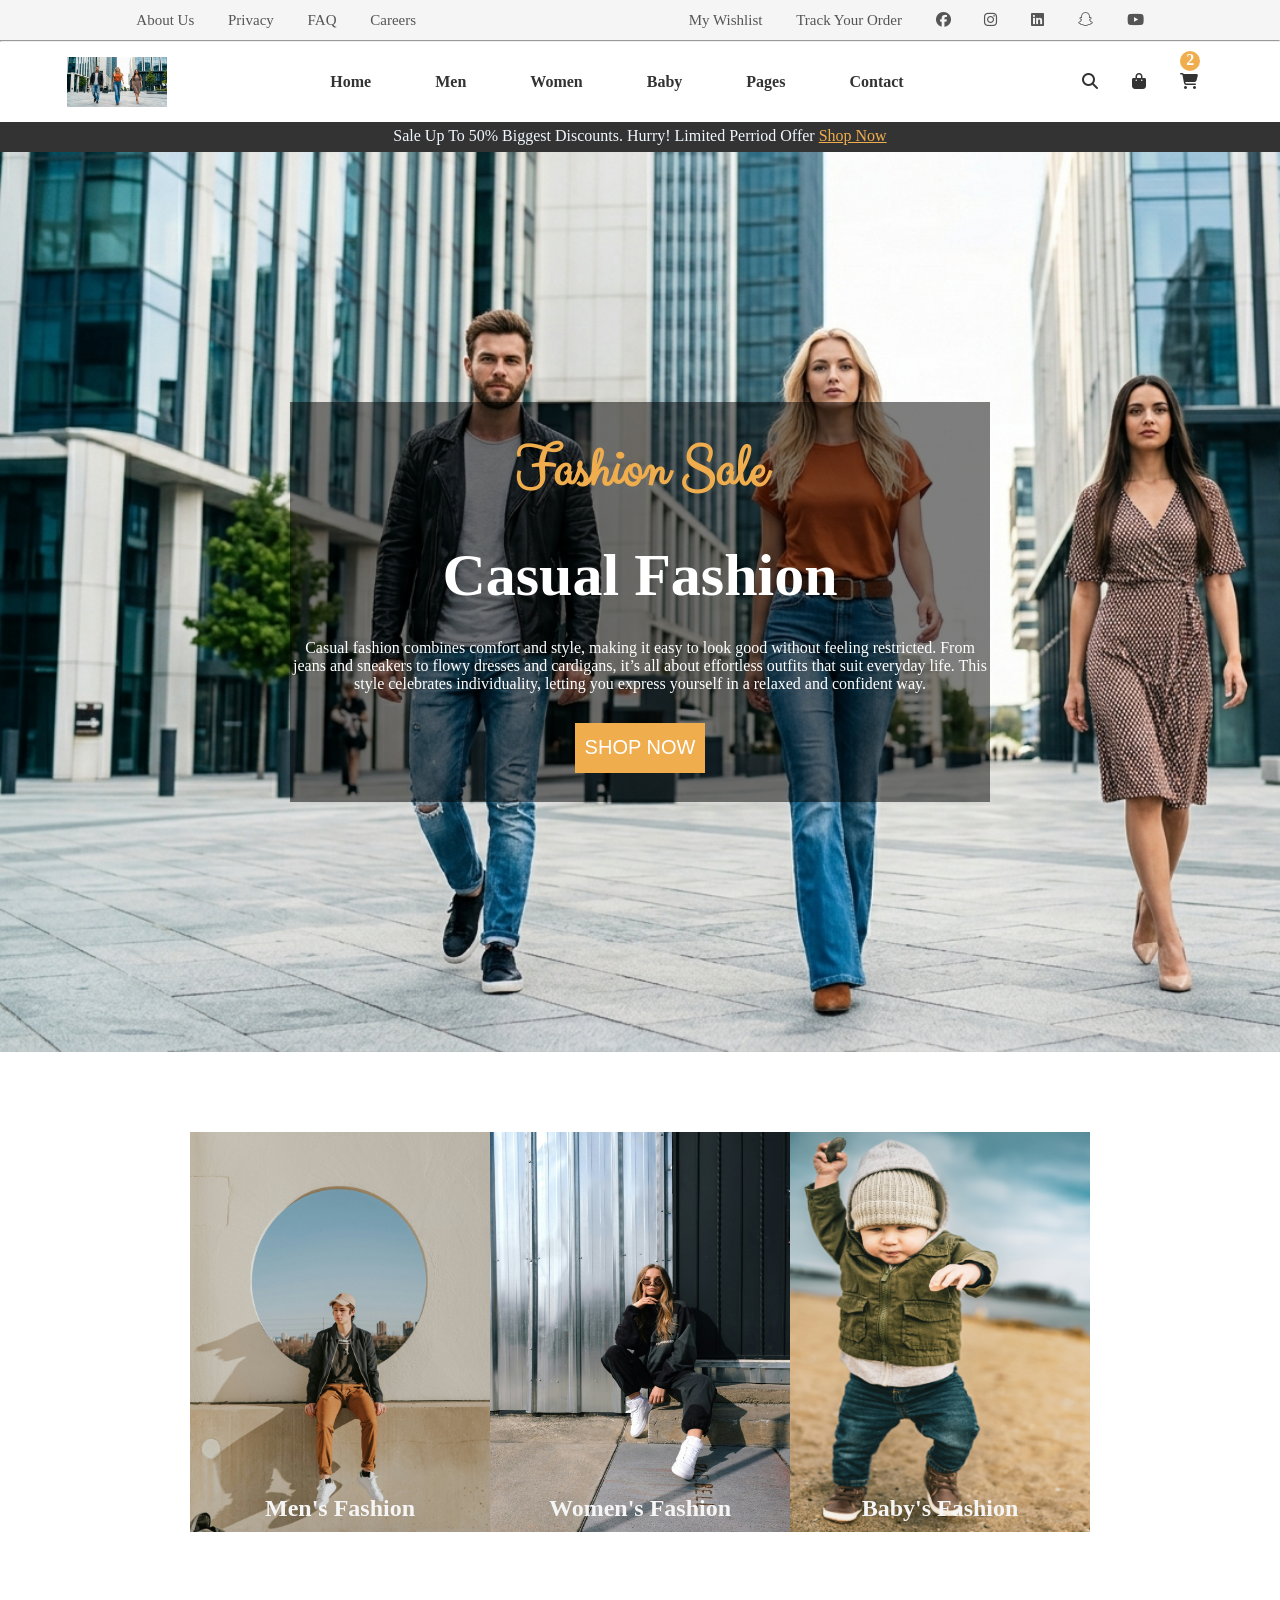
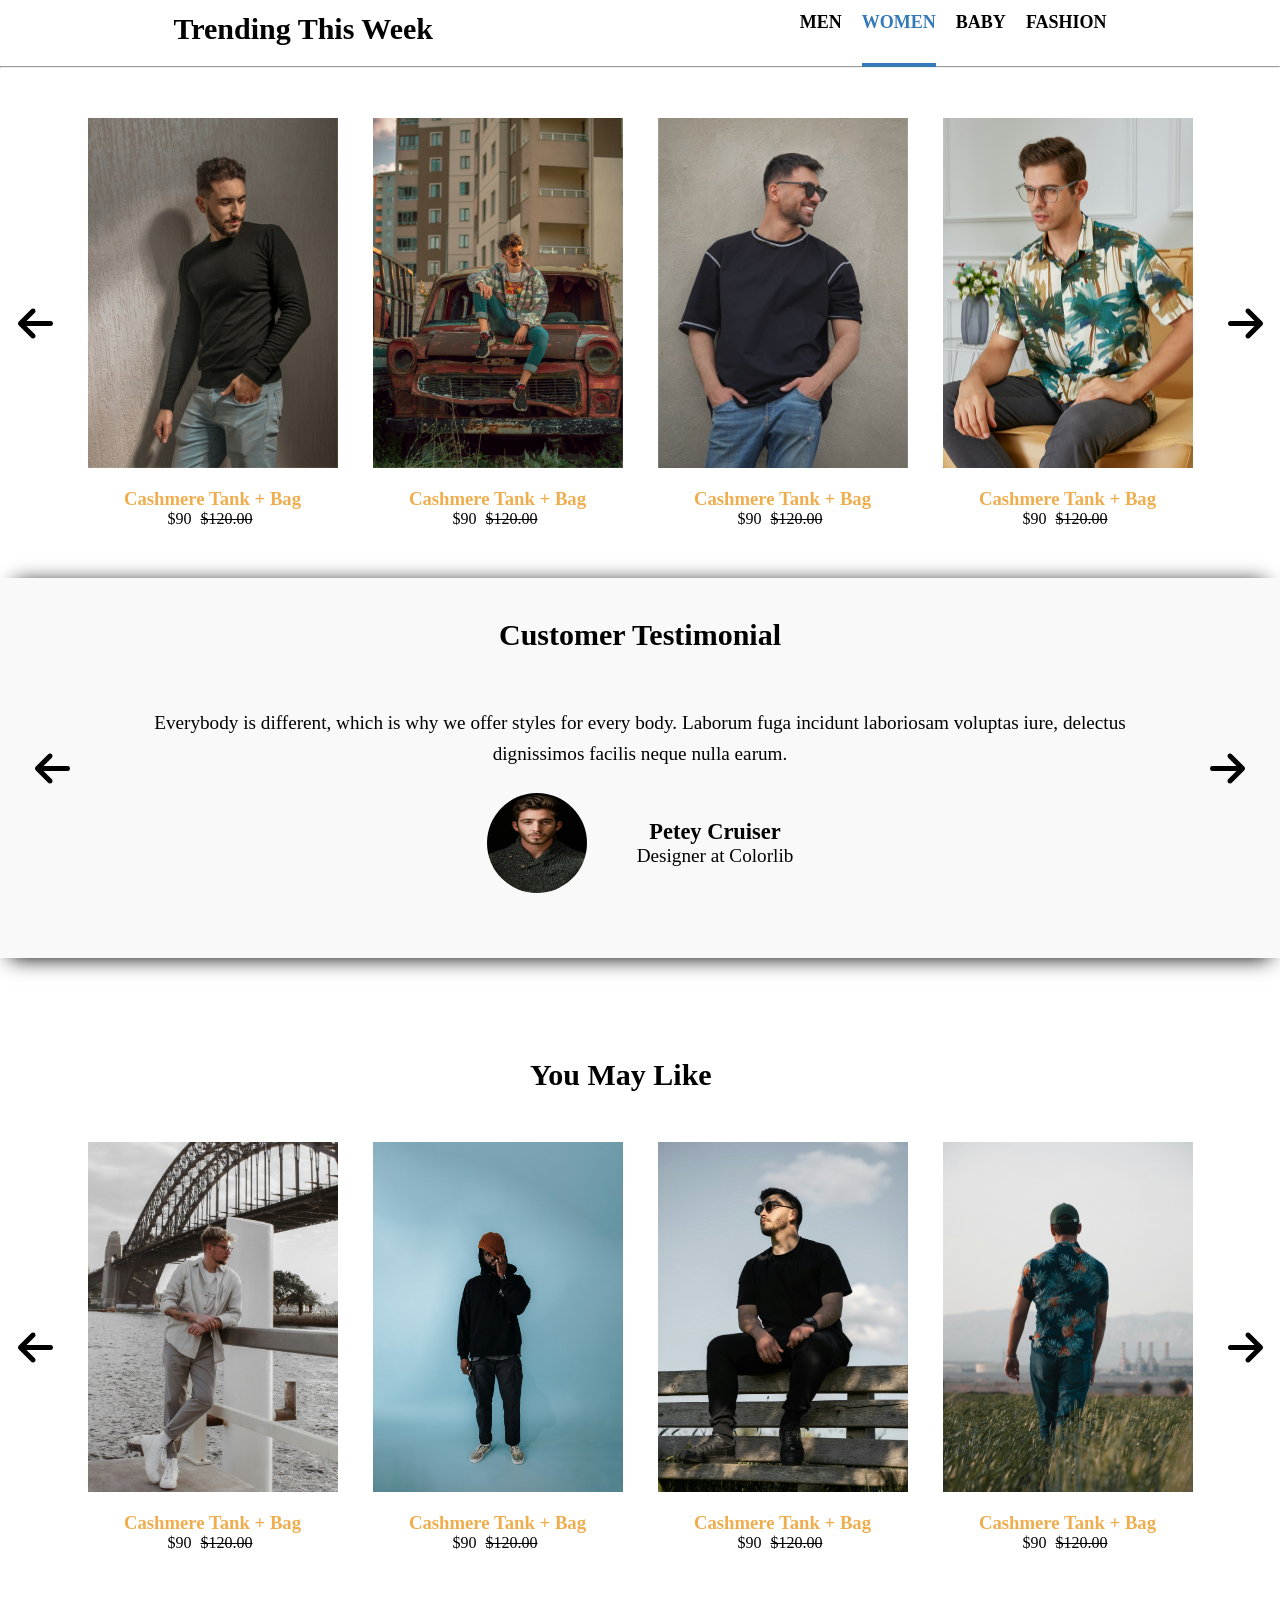
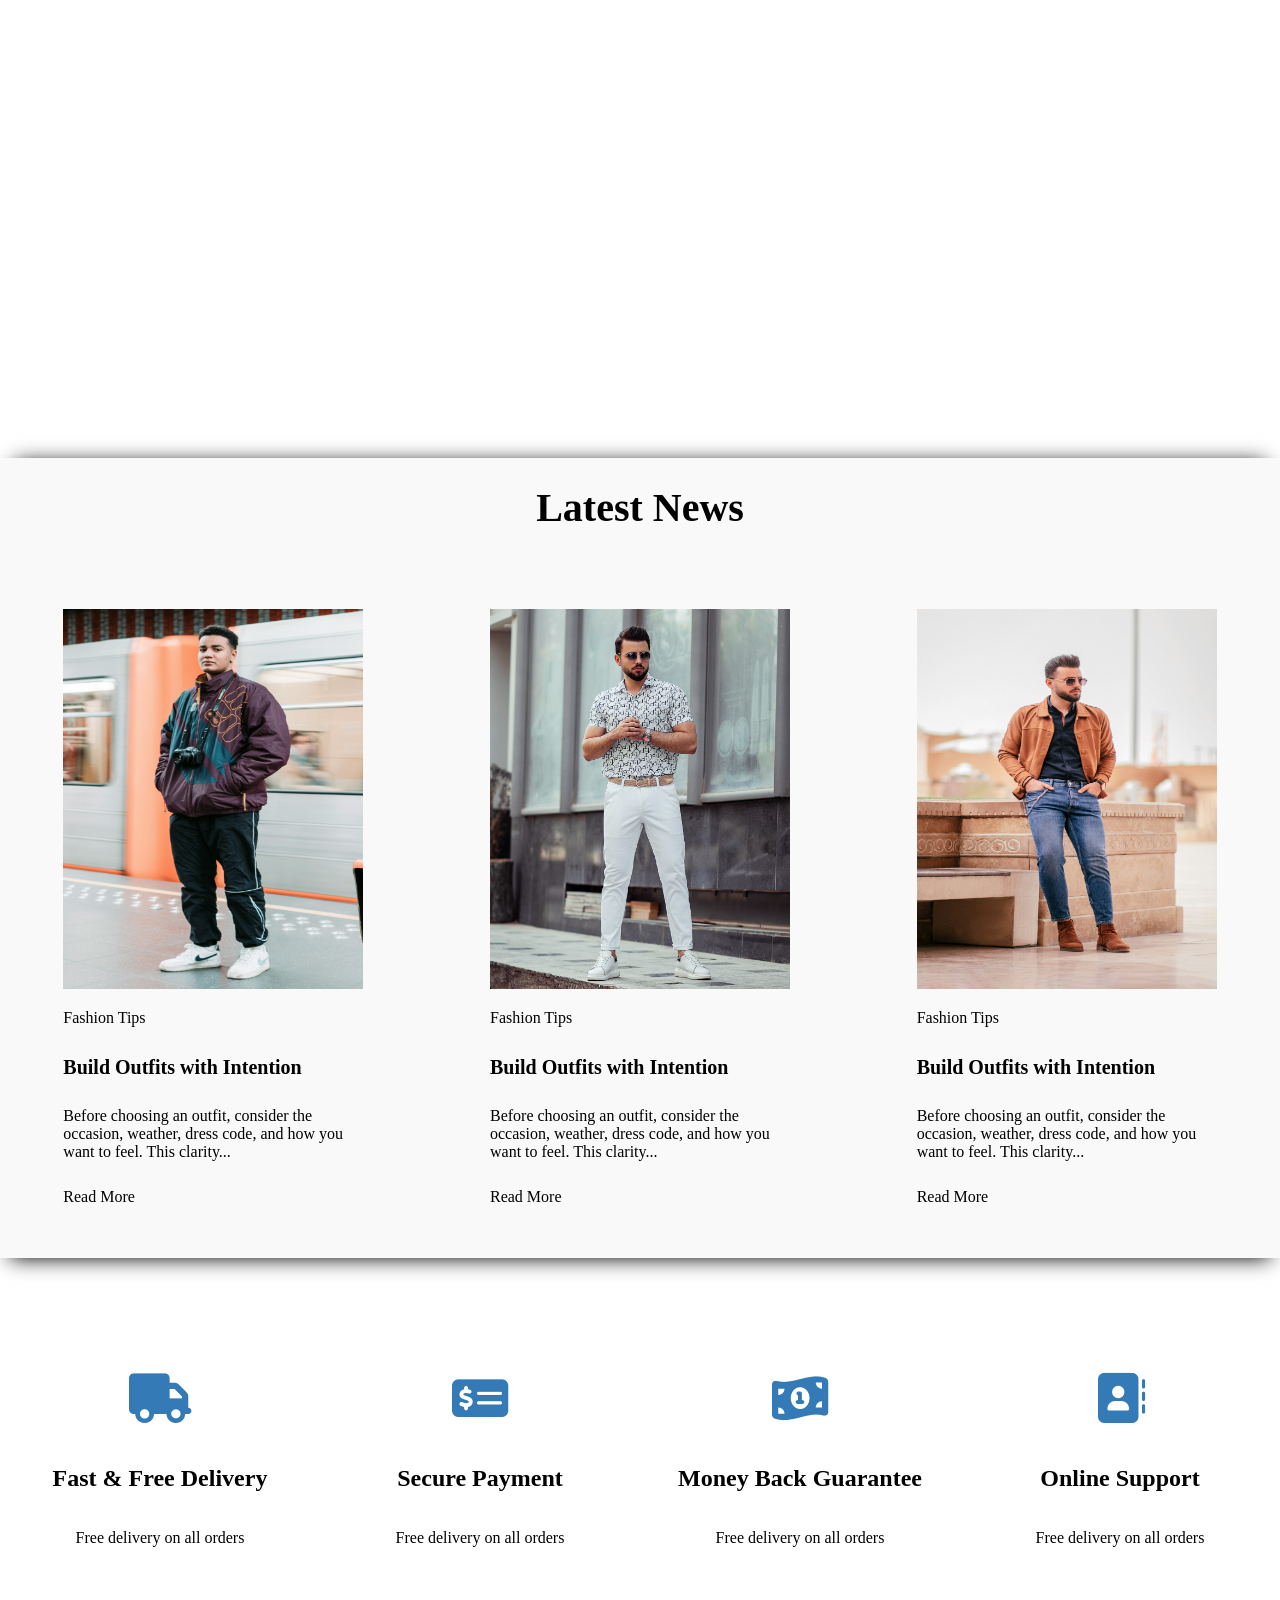
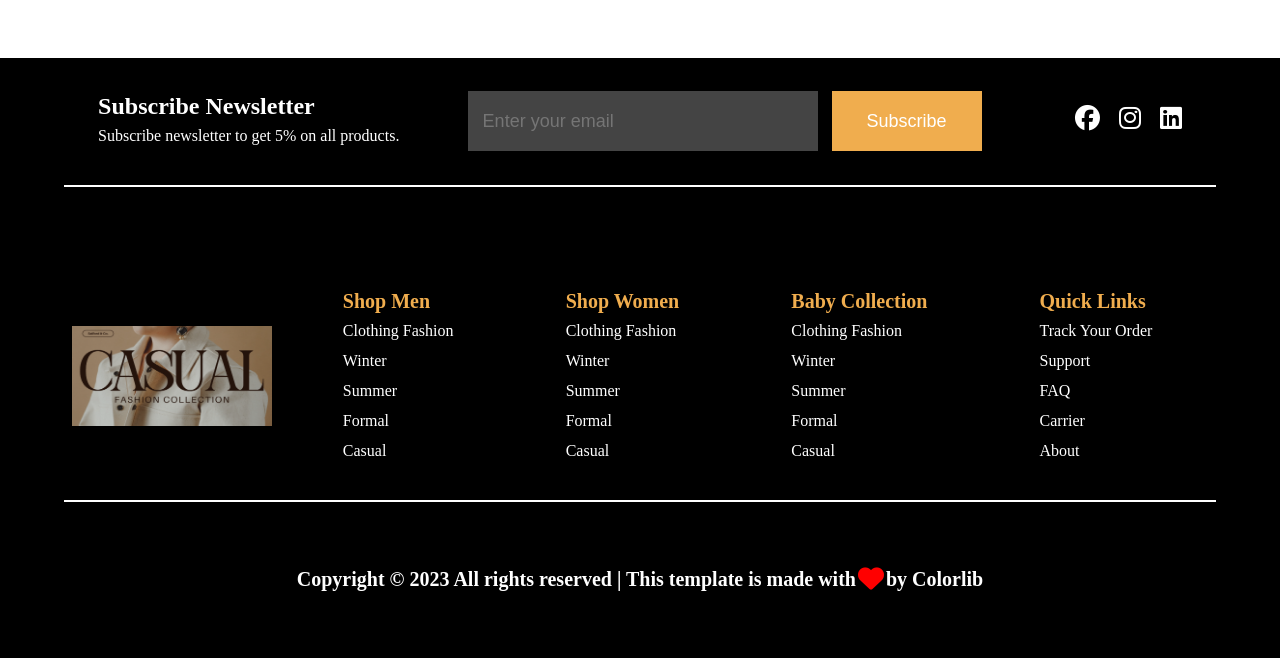
<file: index.html>
<html>

<head>
    <meta charset="UTF-8">
    <title>PROJECT2</title>
    <!-- css files -->
    <link rel="stylesheet" href="css/style.css">
    <link rel="stylesheet" href="css/all.css">

    <!-- google fonts file -->
    <link rel="preconnect" href="https://fonts.googleapis.com">
    <link rel="preconnect" href="https://fonts.gstatic.com" crossorigin>
    <link href="https://fonts.googleapis.com/css2?family=Clicker+Script&display=swap" rel="stylesheet">
</head>


<body>

    <!-- header section -->
    <main class="header">
        <div class="Top_Bar">
            <ul class="Top_Bar_list_left_side">
                <li><a href="#">About Us</a></li>
                <li><a href="#">Privacy</a></li>
                <li><a href="#">FAQ</a></li>
                <li><a href="#">Careers</a></li>
            </ul><!-- /////////////////Top_Bar_list_left_side end///////////////// -->

            <ul class="Top_Bar_list_right_side">
                <li><a href="#">My Wishlist</a></li>
                <li><a href="#">Track Your Order</a></li>
                <li><a href="#"><i class="fa-brands fa-facebook"></i></a></li>
                <li><a href="#"><i class="fa-brands fa-instagram"></i></a></li>
                <li><a href="#"><i class="fa-brands fa-linkedin"></i></a></li>
                <li><a href="#"><i class="fa-brands fa-snapchat"></i></a></li>
                <li><a href="#"><i class="fa-brands fa-youtube"></i></a></li>
            </ul><!-- ///////////////Top_Bar_list_right_side end////////////////// -->
        </div><!-- ///////////////// Top_Bar end //////////  -->
        <hr>
        <div class="Navigation_Bar">
            <a href="#"><img class="Navigation_Bar_img" src="images/Gemini_Generated_Image_4q6y5d4q6y5d4q6y.png"
                    alt="logo" height="50px" width="100px"></a>
            <ul class="Navigation_Bar_list">
                <li><a class="main-link" href="#">Home</a></li>
                <li><a class="main-link" href="#">Men</a></li>
                <li><a class="main-link" href="#">Women</a></li>
                <li><a class="main-link" href="#">Baby</a></li>
                <li class="Pages_item"><a class="main-link" href="#">Pages</a>
                    <div class="dropdown_menu">
                        <ul class="pages_list">
                            <li class="Pages_li">Pages</li>
                            <li><a href="#">Login</a></li>
                            <li><a href="#">Cart</a></li>
                            <li><a href="#">Product Details</a></li>
                            <li><a href="#">Product Checkout</a></li>
                        </ul>
                        <ul class="Blog_list">
                            <li class="Blog_li">Blog</li>
                            <li><a href="#">Element</a></li>
                            <li><a href="#">Blog Details</a></li>
                        </ul>
                    </div><!-- ///dropdown_menu end/// -->
                </li><!-- /////////////Pages end////////// -->
                <li><a class="main-link" href="#">Contact</a></li>
            </ul><!-- ///////Navigation_Bar_list end/////////// -->
            <ul class="Navigation_Bar_list_right_side">
                <li><a href="#"><i class="fa-solid fa-magnifying-glass"></i></a></li>
                <li><a href="#"><i class="fa-solid fa-bag-shopping"></i></a></li>
                <li class="cart"><a href="#"><i class="fa-solid fa-cart-shopping"></i></a>
                    <div class="i_number"><a href="#">2</a></div>
                </li>
            </ul><!-- //////Navigation_Bar_list_right_side end//////-->
        </div><!-- //////////// Navigation_Bar end //////////////////-->
        <div class="Announcement_Bar">Sale Up To 50% Biggest Discounts. Hurry! Limited Perriod Offer
            <span><a href="#">Shop Now</a></span>
        </div><!-- //////////// Announcement_Bar end //////////////////-->
    </main><!-- /////////// header section end //////////////// -->

    <!-- /////////////////////////////////////// section_two ////////////////////////////////////////////////////////////////////////-->

    <section class="hero section_two">
        <div class="hero_parent">
            <div class="hero_info">
                <span>Fashion Sale</span>
                <h1>Casual Fashion</h1>
                <p>Casual fashion combines comfort and style, making it easy to look good without feeling restricted.
                    From jeans and sneakers to flowy dresses and cardigans, it’s all about effortless outfits that suit
                    everyday life. This style celebrates individuality, letting you express yourself in a relaxed and
                    confident way.</p>
                <button>SHOP NOW</button>
            </div><!-- ///////////////////////hero_info end////////////////// -->

        </div><!-- ////////////////hero_parent end/////////////// -->
    </section>

    <!-- ////////////////////////////////////// section_three /////////////////////////////////////////////-->

    <section class="Categories section_three">
        <div class="Categories_parent">
            <div class="Categories_info Mens_Fashion">
                <img src="images/rayul-_M6gy9oHgII-unsplash.jpg" alt="">
                <h2>Men's Fashion</h2>
                <a href="#">SHOP NOW</a>
            </div><!-- /////////Categories_info end/////// -->

            <div class="Categories_info Womens_Fashion">
                <img src="images/mike-von-2UTk-Nip5aM-unsplash.jpg" alt="">
                <h2>Women's Fashion</h2>
                <a href="#">SHOP NOW</a>
            </div><!-- /////////Categories_info end/////// -->

            <div class="Categories_info Baby_Fashion">
                <img src="images/christopher-luther-AMXGsIsXTu8-unsplash.jpg" alt="">
                <h2>Baby's Fashion</h2>
                <a href="#">SHOP NOW</a>
            </div><!-- /////////Categories_info end/////// -->

        </div><!-- //////////////////////Categories_parent/////////////////// -->
    </section>

    <!-- //////////////////////////////////////////////section_four//////////////////////////////////// -->
    <section class="trending section_four">
        <div class="trending_list_parent">
            <h2>Trending This Week</h2>
            <ul class="trending_list">
                <li><a href="#">MEN</a></li>
                <li class="WOMEN_li"><a href="#">WOMEN</a></li>
                <li><a href="#">BABY</a></li>
                <li><a href="#">FASHION</a></li>
            </ul>
        </div><!-- //////////////////////trending_list_parent end//////////// -->
        <hr>

        <div class="trending_items_parent">
            <a href="#"><i class="fa-solid fa-arrow-left"></i></a>
            <div class="items_container">
                <div class="background background_one">
                    <div class="trending_items_icons">
                        <a href="#"><i class="fa-solid fa-cart-plus"></i></a>
                        <a href="#"><i class="fa-regular fa-heart"></i></a>
                        <a href="#"><i class="fa-solid fa-magnifying-glass-plus"></i></a>
                    </div><!-- /////////////trending_items_icons end////////////// -->
                </div><!-- ////////////////background end/////////////// -->
                <div class="price">
                    <a href="#">
                        <h3>Cashmere Tank + Bag</h3>
                    </a>
                    <span>$90 </span>
                    <span class="old_price">$120.00</span>
                </div><!-- ////////// price end///////////////-->
            </div><!-- ////////////items_container end ///////////////// -->
            <div class="items_container">
                <div class="background background_two">
                    <div class="trending_items_icons">
                        <a href="#"><i class="fa-solid fa-cart-plus"></i></a>
                        <a href="#"><i class="fa-regular fa-heart"></i></a>
                        <a href="#"><i class="fa-solid fa-magnifying-glass-plus"></i></a>
                    </div><!-- /////////////trending_items_icons end////////////// -->
                </div><!-- ////////////////background end/////////////// -->
                <div class="price">
                    <a href="#">
                        <h3>Cashmere Tank + Bag</h3>
                    </a>
                    <span>$90 </span>
                    <span class="old_price">$120.00</span>
                </div><!-- ////////// price end///////////////-->
            </div><!-- ////////////items_container end ///////////////// -->
            <div class="items_container">
                <div class="background background_three">
                    <div class="trending_items_icons">
                        <a href="#"><i class="fa-solid fa-cart-plus"></i></a>
                        <a href="#"><i class="fa-regular fa-heart"></i></a>
                        <a href="#"><i class="fa-solid fa-magnifying-glass-plus"></i></a>
                    </div><!-- /////////////trending_items_icons end////////////// -->
                </div><!-- ////////////////background end/////////////// -->
                <div class="price">
                    <a href="#">
                        <h3>Cashmere Tank + Bag</h3>
                    </a>
                    <span>$90 </span>
                    <span class="old_price">$120.00</span>
                </div><!-- ////////// price end///////////////-->
            </div><!-- ////////////items_container end ///////////////// -->
            <div class="items_container">
                <div class="background background_four">
                    <div class="trending_items_icons">
                        <a href="#"><i class="fa-solid fa-cart-plus"></i></a>
                        <a href="#"><i class="fa-regular fa-heart"></i></a>
                        <a href="#"><i class="fa-solid fa-magnifying-glass-plus"></i></a>
                    </div><!-- /////////////trending_items_icons end////////////// -->
                </div><!-- ////////////////background end/////////////// -->
                <div class="price">
                    <a href="#">
                        <h3>Cashmere Tank + Bag</h3>
                    </a>
                    <span>$90 </span>
                    <span class="old_price">$120.00</span>
                </div><!-- ////////// price end///////////////-->
            </div><!-- ////////////items_container end ///////////////// -->

            <a href="#"><i class="fa-solid fa-arrow-right"></i></a>
        </div><!-- ////////////////trending_items_parent end//////////////// -->
    </section>

    <!-- ///////////////////////////////////////section_five///////////////////////////////////////////// -->

    <section class="Testimonial section_five">
        <a href="#"><i class="fa-solid fa-arrow-left"></i></a>
        <div class="parent_Testimonial">
            <h2>Customer Testimonial</h2>
            <span>Everybody is different, which is why we offer styles for every body. Laborum fuga incidunt
                laboriosam
                voluptas iure, delectus dignissimos facilis neque nulla earum.</span>

            <div class="Testimonial_info">
                <div class="Testimonial_img">
                    <img src="images/albert-dera-ILip77SbmOE-unsplash.jpg" alt="Testimonial_img" width="100px"
                        height="100px">
                </div><!-- ///////////Testimonial_img end///////// -->
                <div class="Testimonial_info_two">
                    <h3>Petey Cruiser</h3>
                    <p>Designer at Colorlib</p>
                </div><!-- //////////Testimonial_info_two end///////// -->
            </div><!-- //////////////Testimonial_info end /////////// -->
        </div><!--/////////parent_Testimonial end////////// -->
        <a href="#"><i class="fa-solid fa-arrow-right"></i></a>
    </section>

    <!-- ///////////////////////////////////////section_six////////////////////////////////////////// -->

    <section class="may_like section_six">
        <h2>You May Like</h2>
        <div class="may_like_parent">
            <a href="#"><i class="fa-solid fa-arrow-left"></i></a>

            <div class="items_container">
                <div class="front front_one">
                    <div class="trending_items_icons">
                        <a href="#"><i class="fa-solid fa-cart-plus"></i></a>
                        <a href="#"><i class="fa-regular fa-heart"></i></a>
                        <a href="#"><i class="fa-solid fa-magnifying-glass-plus"></i></a>
                    </div><!-- /////////////trending_items_icons end////////////// -->
                </div><!-- ////////////////front end/////////////// -->
                <div class="price">
                    <a href="#">
                        <h3>Cashmere Tank + Bag</h3>
                    </a>
                    <span>$90 </span>
                    <span class="old_price">$120.00</span>
                </div><!-- ////////// price end///////////////-->
            </div><!-- ////////////items_container end ///////////////// -->

            <div class="items_container">
                <div class="front front_two">
                    <div class="trending_items_icons">
                        <a href="#"><i class="fa-solid fa-cart-plus"></i></a>
                        <a href="#"><i class="fa-regular fa-heart"></i></a>
                        <a href="#"><i class="fa-solid fa-magnifying-glass-plus"></i></a>
                    </div><!-- /////////////trending_items_icons end////////////// -->
                </div><!-- ////////////////front end/////////////// -->
                <div class="price">
                    <a href="#">
                        <h3>Cashmere Tank + Bag</h3>
                    </a>
                    <span>$90 </span>
                    <span class="old_price">$120.00</span>
                </div><!-- ////////// price end///////////////-->
            </div><!-- ////////////items_container end ///////////////// -->

            <div class="items_container">
                <div class="front front_three">
                    <div class="trending_items_icons">
                        <a href="#"><i class="fa-solid fa-cart-plus"></i></a>
                        <a href="#"><i class="fa-regular fa-heart"></i></a>
                        <a href="#"><i class="fa-solid fa-magnifying-glass-plus"></i></a>
                    </div><!-- /////////////trending_items_icons end////////////// -->
                </div><!-- ////////////////front end/////////////// -->
                <div class="price">
                    <a href="#">
                        <h3>Cashmere Tank + Bag</h3>
                    </a>
                    <span>$90 </span>
                    <span class="old_price">$120.00</span>
                </div><!-- ////////// price end///////////////-->
            </div><!-- ////////////items_container end ///////////////// -->

            <div class="items_container">
                <div class="front front_four">
                    <div class="trending_items_icons">
                        <a href="#"><i class="fa-solid fa-cart-plus"></i></a>
                        <a href="#"><i class="fa-regular fa-heart"></i></a>
                        <a href="#"><i class="fa-solid fa-magnifying-glass-plus"></i></a>
                    </div><!-- /////////////trending_items_icons end////////////// -->
                </div><!-- ////////////////front end/////////////// -->
                <div class="price">
                    <a href="#">
                        <h3>Cashmere Tank + Bag</h3>
                    </a>
                    <span>$90 </span>
                    <span class="old_price">$120.00</span>
                </div><!-- ////////// price end///////////////-->
            </div><!-- ////////////items_container end ///////////////// -->

            <a href="#"><i class="fa-solid fa-arrow-right"></i></a>
        </div><!-- ////////////////trending_items_parent end//////////////// -->
    </section>

    <!-- ////////////////////////////////////////section_seven////////////////////////////////// -->

    <section class="News section_seven">
        <h2 class="News_title">Latest News</h2>
        <div class="News_parent">
            <div class="News_items">
                <figure>
                    <img src="images/diogo-brandao-XYS10D3k5XE-unsplash.jpg" alt="" width="300px" height="380px">
                    <figcaption>Fashion Tips</figcaption>
                </figure>
                <h2>Build Outfits with Intention</h2>
                <p>Before choosing an outfit, consider the occasion, weather, dress code, and how you want to feel. This
                    clarity...</p>
                <a href="#">Read More</a>
            </div><!-- ////////News_items end/////////// -->

            <div class="News_items">
                <figure>
                    <img src="images/mohamad-khosravi-cp4ucXlnhYw-unsplash.jpg" alt="" width="300px" height="380px">
                    <figcaption>Fashion Tips</figcaption>
                </figure>
                <h2>Build Outfits with Intention</h2>
                <p>Before choosing an outfit, consider the occasion, weather, dress code, and how you want to feel. This
                    clarity...</p>
                <a href="#">Read More</a>
            </div><!-- ////////News_items end/////////// -->

            <div class="News_items">
                <figure>
                    <img src="images/mohamad-khosravi-d54wbtjedog-unsplash.jpg" alt="" width="300px" height="380px">
                    <figcaption>Fashion Tips</figcaption>
                </figure>
                <h2>Build Outfits with Intention</h2>
                <p>Before choosing an outfit, consider the occasion, weather, dress code, and how you want to feel. This
                    clarity...</p>
                <a href="#">Read More</a>
            </div><!-- ////////News_items end/////////// -->
        </div><!-- ///////////////News_parent end///////////////////// -->
    </section>

    <!-- /////////////////////////////////////////section_eight/////////////////////////////////////////// -->

    <section class="Delivery section_eight">
        <div class="Delivery_parent">
            <div class="items">
                <div class="items_icons">
                    <i class="fa-solid fa-truck"></i>
                </div>
                <h2>Fast & Free Delivery</h2>
                <p>Free delivery on all orders</p>
            </div>

            <div class="items">
                <div class="items_icons">
                    <i class="fa-solid fa-money-check-dollar"></i>
                </div>
                <h2>Secure Payment</h2>
                <p>Free delivery on all orders</p>
            </div>

            <div class="items">
                <div class="items_icons">
                    <i class="fa-solid fa-money-bill-1-wave"></i>
                </div>
                <h2>Money Back Guarantee</h2>
                <p>Free delivery on all orders</p>
            </div>

            <div class="items">
                <div class="items_icons">
                    <i class="fa-solid fa-address-book"></i>
                </div>
                <h2>Online Support</h2>
                <p>Free delivery on all orders</p>
            </div>
        </div><!-- /////////Delivery_parent end////////// -->
    </section>

    <!-- ////////////////////////////////////////////section_nine////////////////////////////////////////////////////////////////// -->

    <section class="footer">
        <div class="footer_parent">

            <div class="item_one">
                <div class="Subscribe">
                    <h2>Subscribe Newsletter</h2>
                    <p>Subscribe newsletter to get 5% on all products.</p>
                </div>

                <div class="email">
                    <input type="email" placeholder="Enter your email" autocomplete="email">
                    <button type="submit"><a href="#">Subscribe</a></button>
                </div>

                <div class="icon">
                    <a href="#"><i class="fa-brands fa-facebook"></i></a>
                    <a href="#"><i class="fa-brands fa-instagram"></i></a>
                    <a href="#"><i class="fa-brands fa-linkedin"></i></a>
                </div>
            </div> <!-- /////////item_one end////////// -->
            <hr>
            <div class="item_two">
                <img src="images/Screenshot 2026-05-06 220713.png" alt="" height="100px" width="200px">
                <div class="lists">
                    <ul>
                        <li class="shop">Shop Men</li>
                        <li><a href="#">Clothing Fashion</a></li>
                        <li><a href="#">Winter</a></li>
                        <li><a href="#">Summer </a></li>
                        <li><a href="#">Formal</a></li>
                        <li><a href="#">Casual</a></li>
                    </ul>
                    <ul>
                        <li class="shop">Shop Women</li>
                        <li><a href="#">Clothing Fashion</a></li>
                        <li><a href="#">Winter</a></li>
                        <li><a href="#">Summer </a></li>
                        <li><a href="#">Formal</a></li>
                        <li><a href="#">Casual</a></li>
                    </ul>
                    <ul>
                        <li class="shop">Baby Collection</li>
                        <li><a href="#">Clothing Fashion</a></li>
                        <li><a href="#">Winter</a></li>
                        <li><a href="#">Summer </a></li>
                        <li><a href="#">Formal</a></li>
                        <li><a href="#">Casual</a></li>
                    </ul>
                    <ul>
                        <li class="shop">Quick Links</li>
                        <li><a href="#">Track Your Order</a></li>
                        <li><a href="#">Support</a></li>
                        <li><a href="#">FAQ </a></li>
                        <li><a href="#">Carrier</a></li>
                        <li><a href="#">About</a></li>
                    </ul>
                </div><!-- //////////lists end/////////// -->
            </div><!-- //////////item_two end////// -->
            <hr>
            <div class="item_three">
                Copyright © 2023 All rights reserved | This template is made with
                <i class="fa-solid fa-heart"></i> by Colorlib
            </div>

        </div><!-- /////////// footer_parent end -->
    </section>
</body>

</html>
</file>
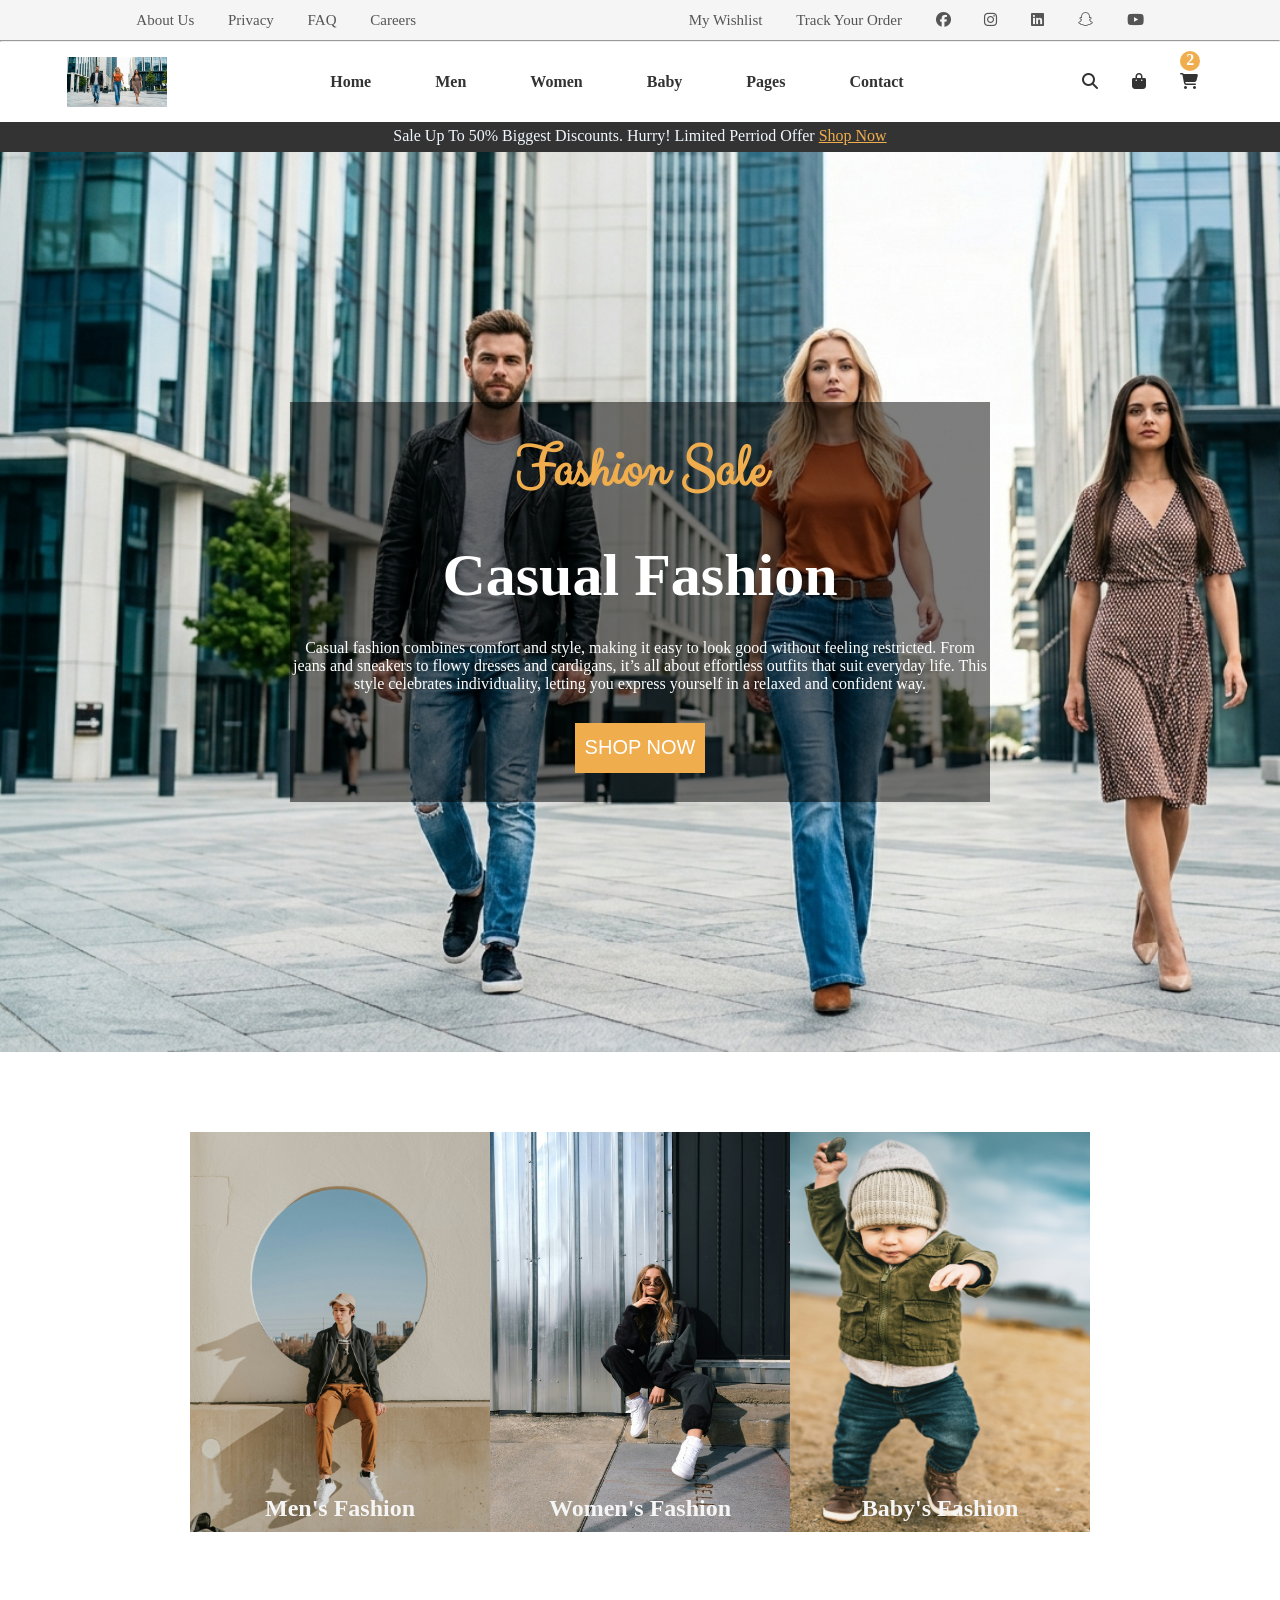
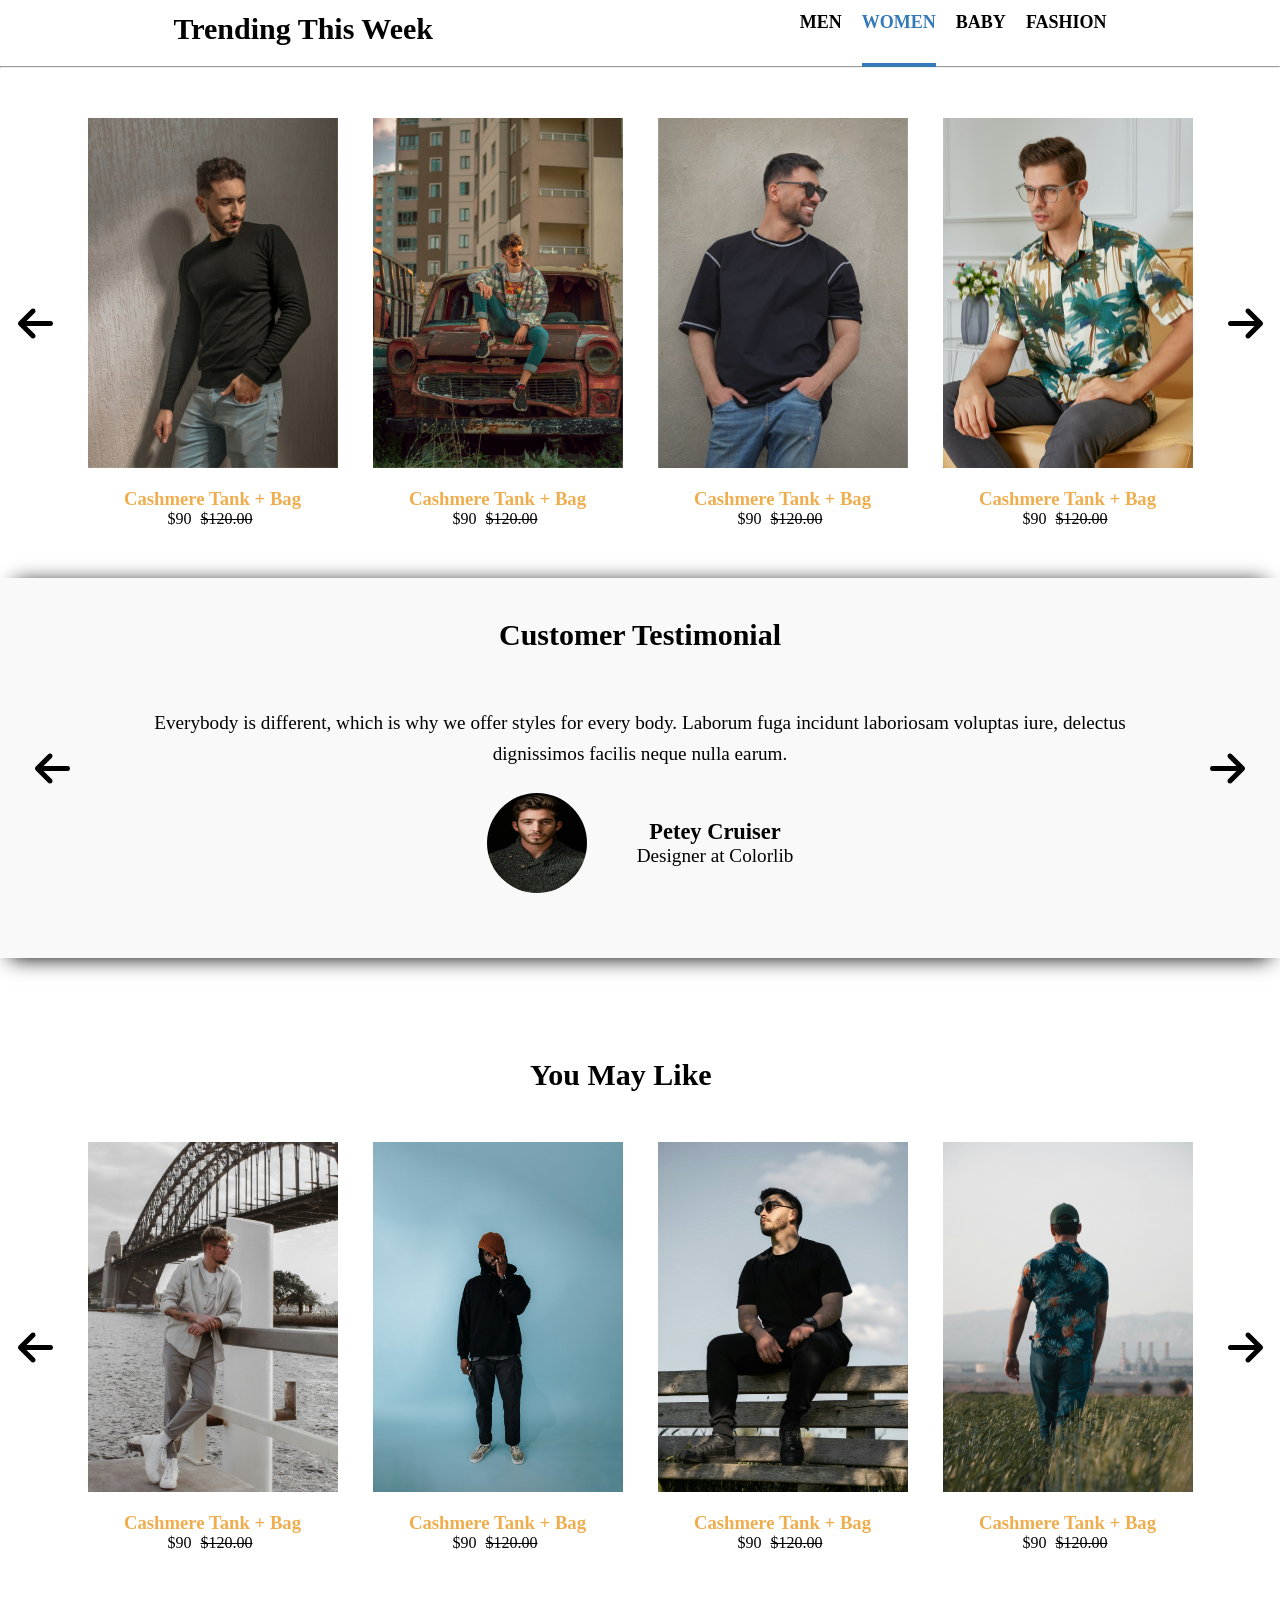
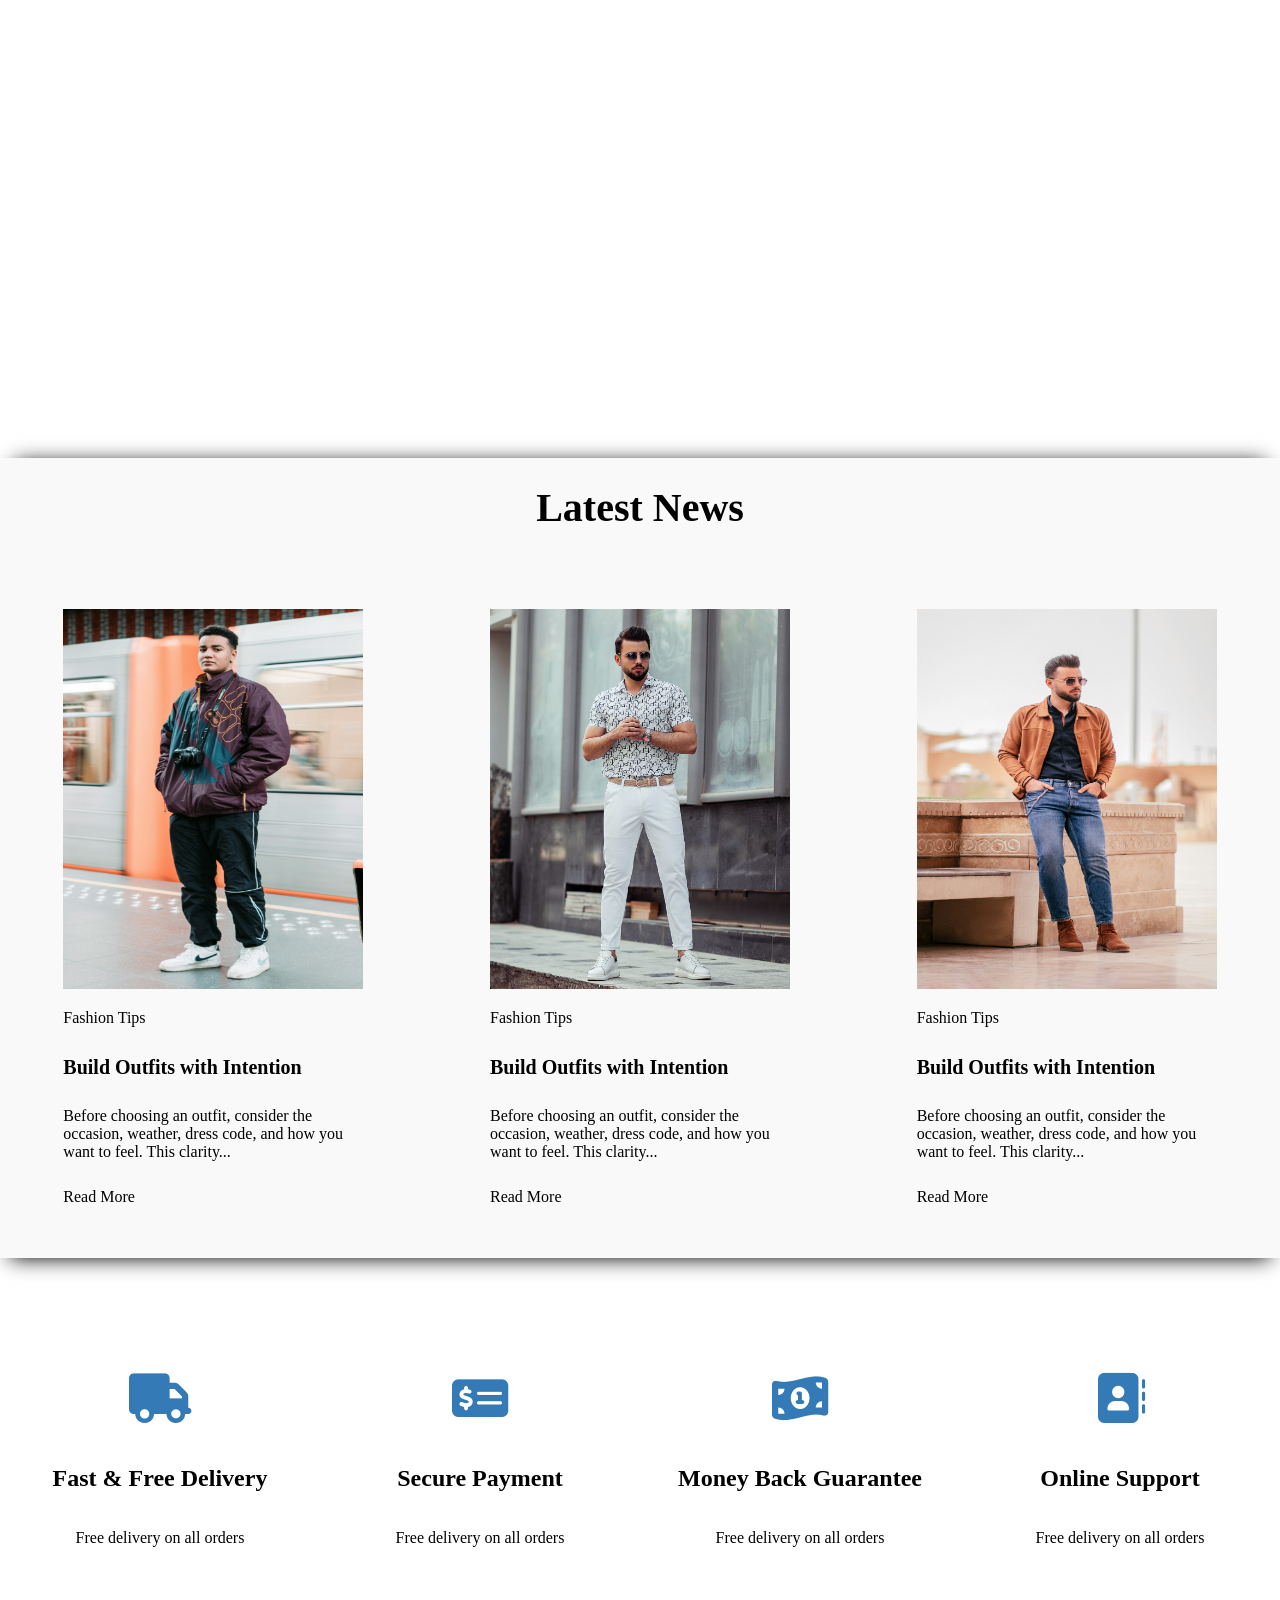
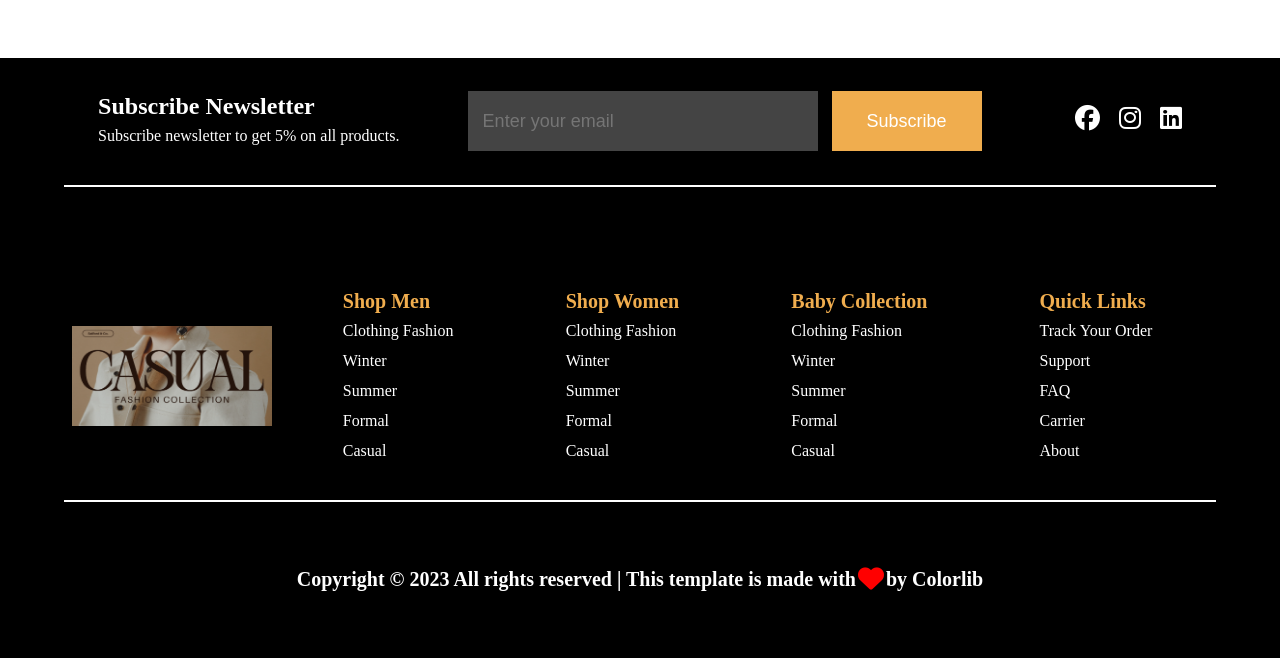
<file: html.html>
<html>

<head>
    <meta charset="UTF-8">
    <title>PROJECT2</title>
    <!-- css files -->
    <link rel="stylesheet" href="css/style.css">
    <link rel="stylesheet" href="css/all.css">

    <!-- google fonts file -->
    <link rel="preconnect" href="https://fonts.googleapis.com">
    <link rel="preconnect" href="https://fonts.gstatic.com" crossorigin>
    <link href="https://fonts.googleapis.com/css2?family=Clicker+Script&display=swap" rel="stylesheet">
</head>


<body>

    <!-- header section -->
    <main class="header">
        <div class="Top_Bar">
            <ul class="Top_Bar_list_left_side">
                <li><a href="#">About Us</a></li>
                <li><a href="#">Privacy</a></li>
                <li><a href="#">FAQ</a></li>
                <li><a href="#">Careers</a></li>
            </ul><!-- /////////////////Top_Bar_list_left_side end///////////////// -->

            <ul class="Top_Bar_list_right_side">
                <li><a href="#">My Wishlist</a></li>
                <li><a href="#">Track Your Order</a></li>
                <li><a href="#"><i class="fa-brands fa-facebook"></i></a></li>
                <li><a href="#"><i class="fa-brands fa-instagram"></i></a></li>
                <li><a href="#"><i class="fa-brands fa-linkedin"></i></a></li>
                <li><a href="#"><i class="fa-brands fa-snapchat"></i></a></li>
                <li><a href="#"><i class="fa-brands fa-youtube"></i></a></li>
            </ul><!-- ///////////////Top_Bar_list_right_side end////////////////// -->
        </div><!-- ///////////////// Top_Bar end //////////  -->
        <hr>
        <div class="Navigation_Bar">
            <a href="#"><img class="Navigation_Bar_img" src="images/Gemini_Generated_Image_4q6y5d4q6y5d4q6y.png"
                    alt="logo" height="50px" width="100px"></a>
            <ul class="Navigation_Bar_list">
                <li><a class="main-link" href="#">Home</a></li>
                <li><a class="main-link" href="#">Men</a></li>
                <li><a class="main-link" href="#">Women</a></li>
                <li><a class="main-link" href="#">Baby</a></li>
                <li class="Pages_item"><a class="main-link" href="#">Pages</a>
                    <div class="dropdown_menu">
                        <ul class="pages_list">
                            <li class="Pages_li">Pages</li>
                            <li><a href="#">Login</a></li>
                            <li><a href="#">Cart</a></li>
                            <li><a href="#">Product Details</a></li>
                            <li><a href="#">Product Checkout</a></li>
                        </ul>
                        <ul class="Blog_list">
                            <li class="Blog_li">Blog</li>
                            <li><a href="#">Element</a></li>
                            <li><a href="#">Blog Details</a></li>
                        </ul>
                    </div><!-- ///dropdown_menu end/// -->
                </li><!-- /////////////Pages end////////// -->
                <li><a class="main-link" href="#">Contact</a></li>
            </ul><!-- ///////Navigation_Bar_list end/////////// -->
            <ul class="Navigation_Bar_list_right_side">
                <li><a href="#"><i class="fa-solid fa-magnifying-glass"></i></a></li>
                <li><a href="#"><i class="fa-solid fa-bag-shopping"></i></a></li>
                <li class="cart"><a href="#"><i class="fa-solid fa-cart-shopping"></i></a>
                    <div class="i_number"><a href="#">2</a></div>
                </li>
            </ul><!-- //////Navigation_Bar_list_right_side end//////-->
        </div><!-- //////////// Navigation_Bar end //////////////////-->
        <div class="Announcement_Bar">Sale Up To 50% Biggest Discounts. Hurry! Limited Perriod Offer
            <span><a href="#">Shop Now</a></span>
        </div><!-- //////////// Announcement_Bar end //////////////////-->
    </main><!-- /////////// header section end //////////////// -->

    <!-- /////////////////////////////////////// section_two ////////////////////////////////////////////////////////////////////////-->

    <section class="hero section_two">
        <div class="hero_parent">
            <div class="hero_info">
                <span>Fashion Sale</span>
                <h1>Casual Fashion</h1>
                <p>Casual fashion combines comfort and style, making it easy to look good without feeling restricted.
                    From jeans and sneakers to flowy dresses and cardigans, it’s all about effortless outfits that suit
                    everyday life. This style celebrates individuality, letting you express yourself in a relaxed and
                    confident way.</p>
                <button>SHOP NOW</button>
            </div><!-- ///////////////////////hero_info end////////////////// -->

        </div><!-- ////////////////hero_parent end/////////////// -->
    </section>

    <!-- ////////////////////////////////////// section_three /////////////////////////////////////////////-->

    <section class="Categories section_three">
        <div class="Categories_parent">
            <div class="Categories_info Mens_Fashion">
                <img src="images/rayul-_M6gy9oHgII-unsplash.jpg" alt="">
                <h2>Men's Fashion</h2>
                <a href="#">SHOP NOW</a>
            </div><!-- /////////Categories_info end/////// -->

            <div class="Categories_info Womens_Fashion">
                <img src="images/mike-von-2UTk-Nip5aM-unsplash.jpg" alt="">
                <h2>Women's Fashion</h2>
                <a href="#">SHOP NOW</a>
            </div><!-- /////////Categories_info end/////// -->

            <div class="Categories_info Baby_Fashion">
                <img src="images/christopher-luther-AMXGsIsXTu8-unsplash.jpg" alt="">
                <h2>Baby's Fashion</h2>
                <a href="#">SHOP NOW</a>
            </div><!-- /////////Categories_info end/////// -->

        </div><!-- //////////////////////Categories_parent/////////////////// -->
    </section>

    <!-- //////////////////////////////////////////////section_four//////////////////////////////////// -->
    <section class="trending section_four">
        <div class="trending_list_parent">
            <h2>Trending This Week</h2>
            <ul class="trending_list">
                <li><a href="#">MEN</a></li>
                <li class="WOMEN_li"><a href="#">WOMEN</a></li>
                <li><a href="#">BABY</a></li>
                <li><a href="#">FASHION</a></li>
            </ul>
        </div><!-- //////////////////////trending_list_parent end//////////// -->
        <hr>

        <div class="trending_items_parent">
            <a href="#"><i class="fa-solid fa-arrow-left"></i></a>
            <div class="items_container">
                <div class="background background_one">
                    <div class="trending_items_icons">
                        <a href="#"><i class="fa-solid fa-cart-plus"></i></a>
                        <a href="#"><i class="fa-regular fa-heart"></i></a>
                        <a href="#"><i class="fa-solid fa-magnifying-glass-plus"></i></a>
                    </div><!-- /////////////trending_items_icons end////////////// -->
                </div><!-- ////////////////background end/////////////// -->
                <div class="price">
                    <a href="#">
                        <h3>Cashmere Tank + Bag</h3>
                    </a>
                    <span>$90 </span>
                    <span class="old_price">$120.00</span>
                </div><!-- ////////// price end///////////////-->
            </div><!-- ////////////items_container end ///////////////// -->
            <div class="items_container">
                <div class="background background_two">
                    <div class="trending_items_icons">
                        <a href="#"><i class="fa-solid fa-cart-plus"></i></a>
                        <a href="#"><i class="fa-regular fa-heart"></i></a>
                        <a href="#"><i class="fa-solid fa-magnifying-glass-plus"></i></a>
                    </div><!-- /////////////trending_items_icons end////////////// -->
                </div><!-- ////////////////background end/////////////// -->
                <div class="price">
                    <a href="#">
                        <h3>Cashmere Tank + Bag</h3>
                    </a>
                    <span>$90 </span>
                    <span class="old_price">$120.00</span>
                </div><!-- ////////// price end///////////////-->
            </div><!-- ////////////items_container end ///////////////// -->
            <div class="items_container">
                <div class="background background_three">
                    <div class="trending_items_icons">
                        <a href="#"><i class="fa-solid fa-cart-plus"></i></a>
                        <a href="#"><i class="fa-regular fa-heart"></i></a>
                        <a href="#"><i class="fa-solid fa-magnifying-glass-plus"></i></a>
                    </div><!-- /////////////trending_items_icons end////////////// -->
                </div><!-- ////////////////background end/////////////// -->
                <div class="price">
                    <a href="#">
                        <h3>Cashmere Tank + Bag</h3>
                    </a>
                    <span>$90 </span>
                    <span class="old_price">$120.00</span>
                </div><!-- ////////// price end///////////////-->
            </div><!-- ////////////items_container end ///////////////// -->
            <div class="items_container">
                <div class="background background_four">
                    <div class="trending_items_icons">
                        <a href="#"><i class="fa-solid fa-cart-plus"></i></a>
                        <a href="#"><i class="fa-regular fa-heart"></i></a>
                        <a href="#"><i class="fa-solid fa-magnifying-glass-plus"></i></a>
                    </div><!-- /////////////trending_items_icons end////////////// -->
                </div><!-- ////////////////background end/////////////// -->
                <div class="price">
                    <a href="#">
                        <h3>Cashmere Tank + Bag</h3>
                    </a>
                    <span>$90 </span>
                    <span class="old_price">$120.00</span>
                </div><!-- ////////// price end///////////////-->
            </div><!-- ////////////items_container end ///////////////// -->

            <a href="#"><i class="fa-solid fa-arrow-right"></i></a>
        </div><!-- ////////////////trending_items_parent end//////////////// -->
    </section>

    <!-- ///////////////////////////////////////section_five///////////////////////////////////////////// -->

    <section class="Testimonial section_five">
        <a href="#"><i class="fa-solid fa-arrow-left"></i></a>
        <div class="parent_Testimonial">
            <h2>Customer Testimonial</h2>
            <span>Everybody is different, which is why we offer styles for every body. Laborum fuga incidunt
                laboriosam
                voluptas iure, delectus dignissimos facilis neque nulla earum.</span>

            <div class="Testimonial_info">
                <div class="Testimonial_img">
                    <img src="images/albert-dera-ILip77SbmOE-unsplash.jpg" alt="Testimonial_img" width="100px"
                        height="100px">
                </div><!-- ///////////Testimonial_img end///////// -->
                <div class="Testimonial_info_two">
                    <h3>Petey Cruiser</h3>
                    <p>Designer at Colorlib</p>
                </div><!-- //////////Testimonial_info_two end///////// -->
            </div><!-- //////////////Testimonial_info end /////////// -->
        </div><!--/////////parent_Testimonial end////////// -->
        <a href="#"><i class="fa-solid fa-arrow-right"></i></a>
    </section>

    <!-- ///////////////////////////////////////section_six////////////////////////////////////////// -->

    <section class="may_like section_six">
        <h2>You May Like</h2>
        <div class="may_like_parent">
            <a href="#"><i class="fa-solid fa-arrow-left"></i></a>

            <div class="items_container">
                <div class="front front_one">
                    <div class="trending_items_icons">
                        <a href="#"><i class="fa-solid fa-cart-plus"></i></a>
                        <a href="#"><i class="fa-regular fa-heart"></i></a>
                        <a href="#"><i class="fa-solid fa-magnifying-glass-plus"></i></a>
                    </div><!-- /////////////trending_items_icons end////////////// -->
                </div><!-- ////////////////front end/////////////// -->
                <div class="price">
                    <a href="#">
                        <h3>Cashmere Tank + Bag</h3>
                    </a>
                    <span>$90 </span>
                    <span class="old_price">$120.00</span>
                </div><!-- ////////// price end///////////////-->
            </div><!-- ////////////items_container end ///////////////// -->

            <div class="items_container">
                <div class="front front_two">
                    <div class="trending_items_icons">
                        <a href="#"><i class="fa-solid fa-cart-plus"></i></a>
                        <a href="#"><i class="fa-regular fa-heart"></i></a>
                        <a href="#"><i class="fa-solid fa-magnifying-glass-plus"></i></a>
                    </div><!-- /////////////trending_items_icons end////////////// -->
                </div><!-- ////////////////front end/////////////// -->
                <div class="price">
                    <a href="#">
                        <h3>Cashmere Tank + Bag</h3>
                    </a>
                    <span>$90 </span>
                    <span class="old_price">$120.00</span>
                </div><!-- ////////// price end///////////////-->
            </div><!-- ////////////items_container end ///////////////// -->

            <div class="items_container">
                <div class="front front_three">
                    <div class="trending_items_icons">
                        <a href="#"><i class="fa-solid fa-cart-plus"></i></a>
                        <a href="#"><i class="fa-regular fa-heart"></i></a>
                        <a href="#"><i class="fa-solid fa-magnifying-glass-plus"></i></a>
                    </div><!-- /////////////trending_items_icons end////////////// -->
                </div><!-- ////////////////front end/////////////// -->
                <div class="price">
                    <a href="#">
                        <h3>Cashmere Tank + Bag</h3>
                    </a>
                    <span>$90 </span>
                    <span class="old_price">$120.00</span>
                </div><!-- ////////// price end///////////////-->
            </div><!-- ////////////items_container end ///////////////// -->

            <div class="items_container">
                <div class="front front_four">
                    <div class="trending_items_icons">
                        <a href="#"><i class="fa-solid fa-cart-plus"></i></a>
                        <a href="#"><i class="fa-regular fa-heart"></i></a>
                        <a href="#"><i class="fa-solid fa-magnifying-glass-plus"></i></a>
                    </div><!-- /////////////trending_items_icons end////////////// -->
                </div><!-- ////////////////front end/////////////// -->
                <div class="price">
                    <a href="#">
                        <h3>Cashmere Tank + Bag</h3>
                    </a>
                    <span>$90 </span>
                    <span class="old_price">$120.00</span>
                </div><!-- ////////// price end///////////////-->
            </div><!-- ////////////items_container end ///////////////// -->

            <a href="#"><i class="fa-solid fa-arrow-right"></i></a>
        </div><!-- ////////////////trending_items_parent end//////////////// -->
    </section>

    <!-- ////////////////////////////////////////section_seven////////////////////////////////// -->

    <section class="News section_seven">
        <h2 class="News_title">Latest News</h2>
        <div class="News_parent">
            <div class="News_items">
                <figure>
                    <img src="images/diogo-brandao-XYS10D3k5XE-unsplash.jpg" alt="" width="300px" height="380px">
                    <figcaption>Fashion Tips</figcaption>
                </figure>
                <h2>Build Outfits with Intention</h2>
                <p>Before choosing an outfit, consider the occasion, weather, dress code, and how you want to feel. This
                    clarity...</p>
                <a href="#">Read More</a>
            </div><!-- ////////News_items end/////////// -->

            <div class="News_items">
                <figure>
                    <img src="images/mohamad-khosravi-cp4ucXlnhYw-unsplash.jpg" alt="" width="300px" height="380px">
                    <figcaption>Fashion Tips</figcaption>
                </figure>
                <h2>Build Outfits with Intention</h2>
                <p>Before choosing an outfit, consider the occasion, weather, dress code, and how you want to feel. This
                    clarity...</p>
                <a href="#">Read More</a>
            </div><!-- ////////News_items end/////////// -->

            <div class="News_items">
                <figure>
                    <img src="images/mohamad-khosravi-d54wbtjedog-unsplash.jpg" alt="" width="300px" height="380px">
                    <figcaption>Fashion Tips</figcaption>
                </figure>
                <h2>Build Outfits with Intention</h2>
                <p>Before choosing an outfit, consider the occasion, weather, dress code, and how you want to feel. This
                    clarity...</p>
                <a href="#">Read More</a>
            </div><!-- ////////News_items end/////////// -->
        </div><!-- ///////////////News_parent end///////////////////// -->
    </section>

    <!-- /////////////////////////////////////////section_eight/////////////////////////////////////////// -->

    <section class="Delivery section_eight">
        <div class="Delivery_parent">
            <div class="items">
                <div class="items_icons">
                    <i class="fa-solid fa-truck"></i>
                </div>
                <h2>Fast & Free Delivery</h2>
                <p>Free delivery on all orders</p>
            </div>

            <div class="items">
                <div class="items_icons">
                    <i class="fa-solid fa-money-check-dollar"></i>
                </div>
                <h2>Secure Payment</h2>
                <p>Free delivery on all orders</p>
            </div>

            <div class="items">
                <div class="items_icons">
                    <i class="fa-solid fa-money-bill-1-wave"></i>
                </div>
                <h2>Money Back Guarantee</h2>
                <p>Free delivery on all orders</p>
            </div>

            <div class="items">
                <div class="items_icons">
                    <i class="fa-solid fa-address-book"></i>
                </div>
                <h2>Online Support</h2>
                <p>Free delivery on all orders</p>
            </div>
        </div><!-- /////////Delivery_parent end////////// -->
    </section>

    <!-- ////////////////////////////////////////////section_nine////////////////////////////////////////////////////////////////// -->

    <section class="footer">
        <div class="footer_parent">

            <div class="item_one">
                <div class="Subscribe">
                    <h2>Subscribe Newsletter</h2>
                    <p>Subscribe newsletter to get 5% on all products.</p>
                </div>

                <div class="email">
                    <input type="email" placeholder="Enter your email" autocomplete="email">
                    <button type="submit"><a href="#">Subscribe</a></button>
                </div>

                <div class="icon">
                    <a href="#"><i class="fa-brands fa-facebook"></i></a>
                    <a href="#"><i class="fa-brands fa-instagram"></i></a>
                    <a href="#"><i class="fa-brands fa-linkedin"></i></a>
                </div>
            </div> <!-- /////////item_one end////////// -->
            <hr>
            <div class="item_two">
                <img src="images/Screenshot 2026-05-06 220713.png" alt="" height="100px" width="200px">
                <div class="lists">
                    <ul>
                        <li class="shop">Shop Men</li>
                        <li><a href="#">Clothing Fashion</a></li>
                        <li><a href="#">Winter</a></li>
                        <li><a href="#">Summer </a></li>
                        <li><a href="#">Formal</a></li>
                        <li><a href="#">Casual</a></li>
                    </ul>
                    <ul>
                        <li class="shop">Shop Women</li>
                        <li><a href="#">Clothing Fashion</a></li>
                        <li><a href="#">Winter</a></li>
                        <li><a href="#">Summer </a></li>
                        <li><a href="#">Formal</a></li>
                        <li><a href="#">Casual</a></li>
                    </ul>
                    <ul>
                        <li class="shop">Baby Collection</li>
                        <li><a href="#">Clothing Fashion</a></li>
                        <li><a href="#">Winter</a></li>
                        <li><a href="#">Summer </a></li>
                        <li><a href="#">Formal</a></li>
                        <li><a href="#">Casual</a></li>
                    </ul>
                    <ul>
                        <li class="shop">Quick Links</li>
                        <li><a href="#">Track Your Order</a></li>
                        <li><a href="#">Support</a></li>
                        <li><a href="#">FAQ </a></li>
                        <li><a href="#">Carrier</a></li>
                        <li><a href="#">About</a></li>
                    </ul>
                </div><!-- //////////lists end/////////// -->
            </div><!-- //////////item_two end////// -->
            <hr>
            <div class="item_three">
                Copyright © 2023 All rights reserved | This template is made with
                <i class="fa-solid fa-heart"></i> by Colorlib
            </div>

        </div><!-- /////////// footer_parent end -->
    </section>
</body>

</html>
</file>
<file: css/style.css>
* {
    margin: 0;
    padding: 0;
    box-sizing: border-box;
}

body {
    font-family: Century Gothic;
    color: black;
}

/* similars */

.Top_Bar ul,
.Navigation_Bar ul,
.trending_list,
.lists ul {
    list-style: none;
}

.Top_Bar a,
.Navigation_Bar a,
.trending a,
.News_items a,
.may_like_parent a {
    text-decoration: none;
    color: black;
}

.trending_list_parent h2,
.parent_Testimonial h2,
.may_like h2,
.News .News_title {
    font-size: 30px;
    color: black;
}

.trending_items_parent i,
.Testimonial i,
.may_like_parent i {
    font-size: 40px;
    color: black;
}

.trending_items_parent i:hover,
.Testimonial i:hover,
.may_like_parent i:hover {
    color: #f0ad4e;
}

.background,
.front {
    height: 350px;
    width: 250px;
    background-size: cover;
    background-position: center;
    position: relative;
    perspective: 1000px;
}

/* ////////////////////////////// section_one ////////////////////////// */

.Top_Bar {
    display: flex;
    justify-content: space-around;
    align-items: center;
    font-size: 15px;
    height: 40px;
    background-color: #f5f5f5;
}

.Top_Bar_list_left_side li,
.Top_Bar_list_right_side li {
    display: inline-block;
    margin: 0 15px;
}

.Top_Bar_list_left_side li a,
.Top_Bar_list_right_side li a {
    position: relative;
    color: #555;
}

/* Pseudo-elements */

.Top_Bar li a::before,
.Top_Bar li a::after {
    content: "";
    position: absolute;
    height: 0;
    width: 2px;
    background-color: #337ab7;
    transition: 1s;
    visibility: hidden;
}

.Top_Bar li a::before {
    top: 0;
    right: -5px;
}

.Top_Bar li a::after {
    bottom: 0;
    left: -5px;
}

.Top_Bar li a:hover::before,
.Top_Bar li a:hover::after {
    height: 100%;
    visibility: visible;
}

.Top_Bar_list_right_side a i:hover {
    color: #337ab7;
    transform: rotateY(180deg);
}

/* ///////////////// */

.Navigation_Bar {
    display: flex;
    justify-content: space-around;
    align-items: center;
    height: 80px;
    background-color: #ffffff;
}

.Navigation_Bar_list li,
.Navigation_Bar_list_right_side li {
    display: inline-block;
    margin: 0 15px;
}

.Navigation_Bar_list a,
.Navigation_Bar_list_right_side a {
    color: #333333;
    font-weight: bold;
}

.Navigation_Bar a:hover,
.pages_list li a:hover,
.Blog_list li a:hover {
    color: #337ab7;
}

/*  dropdown menu */

.Pages_item {
    position: relative;
}

.dropdown_menu {
    position: absolute;
    display: flex;
    background-color: #ffffff;
    height: 170px;
    width: 300px;
    padding: 10px 5px;
    border-radius: 10px;
    visibility: hidden;
    z-index: 1;
    margin-left: -100px;
    font: normal normal 15px 'Gill Sans', 'Gill Sans MT', Calibri, 'Trebuchet MS', sans-serif;
}

.Pages_item:hover .dropdown_menu {
    visibility: visible;
}

.dropdown_menu ul li {
    display: block;
    margin-top: 10px;
}

.Pages_li,
.Blog_li {
    text-decoration: underline dashed black;
    color: #337ab7;
    display: block;
    margin-bottom: 5px;
}

/* Cart */
.cart {
    position: relative;
}

.i_number a {
    height: 20px;
    width: 20px;
    background-color: #f0ad4e;
    text-align: center;
    border-radius: 50%;
    position: absolute;
    margin-top: -38px;
    color: white;
}

.cart:hover .i_number a {
    margin-top: -45px;
}

.pages_list li a:hover,
.Blog_list li a:hover {
    font-size: 16px;
}

/* pseudo elements */

.Navigation_Bar_list>li {
    position: relative;
}

.Navigation_Bar_list>li>a {
    position: relative;
    padding: 8px 15px;
    display: inline-block;
}

.Navigation_Bar_list>li>a::before,
.Navigation_Bar_list>li>a::after,
.Navigation_Bar_list>li::before,
.Navigation_Bar_list>li::after {
    content: "";
    position: absolute;
    background-color: #337ab7;
    transition: 0.4s;
}

/* Horizontal lines  */
.Navigation_Bar_list li a::before,
.Navigation_Bar_list li a::after {
    height: 2px;
    width: 0;
}

/* Top line */
.Navigation_Bar_list li a::before {
    top: 0;
    left: 0;
}

/* Bottom line & Left line */

.Navigation_Bar_list li a::after,
.Navigation_Bar_list li::before {
    bottom: 0;
    left: 0;
}

.Navigation_Bar_list li:hover a::before,
.Navigation_Bar_list li:hover a::after {
    width: 100%;
}

/*Vertical lines*/
.Navigation_Bar_list li::before,
.Navigation_Bar_list li::after {
    width: 2px;
    height: 0;
}


/* Right line */
.Navigation_Bar_list li::after {
    bottom: 0;
    right: 0;
}

.Navigation_Bar_list li:hover::before,
.Navigation_Bar_list li:hover::after {
    height: 100%;
}

/* /////////////////// */

.Announcement_Bar {
    text-align: center;
    height: 30px;
    width: 100%;
    background-color: #333333;
    color: aliceblue;
    padding-top: 5px;
}

.Announcement_Bar span a {
    color: #f0ad4e;
}

.Announcement_Bar span:hover {
    letter-spacing: 3px;
}

/* <!-- /////////////////////////////////////// section_two ////////////////////////////////////////////////////////////////////////--> */

.hero_parent {
    background-image: url(../images/Gemini_Generated_Image_4q6y5d4q6y5d4q6y.png);
    background-size: cover;
    height: 100vh;
    display: flex;
    justify-content: center;
    align-items: center;
    text-align: center;
}

.hero_info {
    display: flex;
    flex-direction: column;
    align-items: center;
    justify-content: space-evenly;
    color: white;
    height: 400px;
    width: 700px;
    background-color: rgba(0, 0, 0, 0.5);
}

.hero_info span {
    font: normal 700 60px "Clicker Script", cursive;
    color: #f0ad4e;
}

.hero_info h1 {
    font-size: 60px;
}

.hero_info button {
    height: 50px;
    width: 130px;
    font-size: 20px;
    background-color: #f0ad4e;
    ;
    color: white;
    border: none;
}

.hero_info button:hover {
    color: #f0ad4e;
    background-color: white;
}

/*     <!-- ////////////////////////////////////// section_three /////////////////////////////////////////////-->*/

.Categories_parent {
    margin: 80px 0;
    display: flex;
    justify-content: center;
}

.Categories_info {
    position: relative;
    height: 400px;
    width: 300px;
    display: flex;
    flex-direction: column;
    justify-content: flex-end;
    align-items: center;
    color: whitesmoke;
    overflow: hidden;
}

.Categories_info h2 {
    position: absolute;
    bottom: 10px;
    transition: 1s;
}

.Categories_info a {
    position: absolute;
    color: #f0ad4e;
    letter-spacing: 3px;
    font-size: 20px;
    font-weight: bold;
    bottom: -30px;
    transition: 1s;
}

.Categories_info img {
    height: 100%;
    width: 100%;
    transition: 1s;
}

/* /////////pesudo elements//// */



.Categories_info:hover a {
    bottom: 20px;
}

.Categories_info:hover h2 {
    bottom: 60px;
}

.Categories_info:hover img {
    transform: scale(1.1);
}

/* <!-- //////////////////////////////////////////////section_four//////////////////////////////////// --> */

/* trending list */
.trending_list_parent {
    display: flex;
    justify-content: space-around;
    margin-bottom: 20px;
}

.trending_list {
    display: flex;
}

.trending_list li {
    margin-left: 20px;
}

.trending_list li a {
    color: black;
    font: normal bold 18px Century Gothic;
}

.trending_list .WOMEN_li a {
    position: relative;
    color: #337ab7;
    padding-bottom: 35px;
}

/* //////pesudo elements/////  */
.trending_list .WOMEN_li a::after {
    content: "";
    position: absolute;
    background-color: #337ab7;
    bottom: 0;
    left: 0;
    height: 4px;
    width: 100%;
}

/* ///////trending items///////// */

.trending_items_parent,
.may_like_parent {
    display: flex;
    justify-content: space-around;
    align-items: center;
    margin: 50px 0;
}

.background_one {
    background-image: url(../images/hamza-nouasria-owpsBDBK5nY-unsplash.jpg);
}

.background_two {
    background-image: url(../images/batuhan-dogan-RPHnmOqWxaY-unsplash.jpg);
}

.background_three {
    background-image: url(../images/behrouz-sasani-6OGml3UomZw-unsplash.jpg);
}

.background_four {
    background-image: url(../images/glassesshop-n_8Nd-Fqb4A-unsplash.jpg);
}


.trending_items_icons {
    display: flex;
    justify-content: center;
    position: absolute;
    bottom: 20px;
    left: 50%;
    transform: translate(-50%);
    z-index: 5;
    visibility: hidden;
}

.trending_items_icons a i {
    font-size: 25px;
    background-color: #F4F4F4;
    width: 50px;
    height: 50px;
    display: flex;
    justify-content: center;
    align-items: center;
}

/* pseduo elements */
.background::after,
.items_container .front::after {
    content: "";
    position: absolute;
    height: 100%;
    width: 100%;
    background-image: url(../images/jabari-timothy-OT2UXntkCUI-unsplash.jpg);
    background-size: cover;
    transform: rotateY(90deg);
    z-index: 2;
    visibility: hidden;
    transition: 1s;
}

.items_container:hover .background::after {
    visibility: visible;
    transform: rotateY(0deg);
}

.items_container:hover .trending_items_icons {
    bottom: 25px;
    visibility: visible;
    opacity: 1;
}

.trending_items_icons a i:hover {
    background-color: #337ab7;
    color: white;
}

/* /////////price///////////// */

.price {
    text-align: center;
    margin-top: 20px;
}

.price span {
    margin-right: 5px;
}

.old_price {
    text-decoration: line-through;
}

.price h3 {
    color: #f0ad4e;
}

.items_container:hover .price h3 {
    color: #337ab7;
}

/* ///////////////////////////////////////////////////////section_five////////////////////// */

.Testimonial {
    padding: 40px 0;
    font-size: larger;
    background-color: f9f9f9;
}

.parent_Testimonial {
    text-align: center;
    width: 1000px;
    height: 300px;
    display: grid;
    grid-template-rows: repeat(3, 30%);

}

.parent_Testimonial span {
    line-height: 1.6;
}

.Testimonial_img {
    width: 100px;
    height: 100px;
    margin-right: 50px;
}

.Testimonial_img img {
    border-radius: 50%;
}

.Testimonial_info {
    display: flex;
    justify-content: center;
    align-items: center;
}

/* /////////////////////////////////////section_six///////////////////////////////////////////////// */

.may_like {
    margin: 100px 0;
    height: 100vh;
}

.may_like h2 {
    margin-left: 530px;
}

.items_container {
    overflow: hidden;
    position: relative;
}

.front {
    background-image: url(../images/mike-von-2UTk-Nip5aM-unsplash.jpg);
}

.front_one {
    background-image: url(../images/rodrigo-summer-Q1oEbLdBP4g-unsplash.jpg);
}

.front_two {
    background-image: url(../images/tobe-mokolo-Ekqsy7-3HCU-unsplash.jpg);
}

.front_three {
    background-image: url(../images/andrei-damian-N_DlPBLhbkU-unsplash.jpg);
}

.front_four {
    background-image: url(../images/nima-motaghian-nejad-6WphghNXaMc-unsplash.jpg);
}

/* pseduo elements */

.items_container .front::after {
    background-image: url(../images/dana-jm-W9oEn9hbR9s-unsplash.jpg);
    opacity: 0.2;
    transform: translateY(-80%);
}

.items_container .front:hover::after {
    opacity: 1;
    transform: translateY(0%);
    visibility: visible;
}

/* /////////////////////////////section_seven///////////////////////////////////////////////////////////////// */

.News,
.Testimonial {
    display: flex;
    justify-content: space-around;
    align-items: center;
    background-color: #f9f9f9;
    box-shadow: 0px -10px 20px -15px rgb(0, 0, 0),
        0px 10px 20px -10px rgb(0, 0, 0);
}

.News {
    height: 800px;
    flex-direction: column;
}

.News_parent {
    width: 100%;
    display: flex;
    justify-content: space-around;
}

.News .News_title {
    font-size: 40px;
}

.News_items {
    width: 300px;
    height: 650px;
    display: flex;
    flex-direction: column;
    justify-content: space-evenly;
}

.News_items img:hover {
    transform: scale(1.1, 1.1);
}

.News_items figcaption {
    margin-top: 20px;
}

.News_items h2 {
    font-size: 20px;
    line-height: 1.4
}

.News_items:hover h2 {
    color: #f0ad4e;
}

.News_items a:hover {
    font-size: larger;
    color: #f0ad4e;
}

/* ///////////////////////////section_eight///////////////////////////////////////////// */

.Delivery_parent {
    height: 400px;
    display: grid;
    grid-template-columns: repeat(4, 1fr);
    align-items: center;
    text-align: center;
    line-height: 60px;
}

.Delivery_parent .items {
    display: flex;
    flex-direction: column;
    align-items: center;
}

.items_icons {
    overflow: hidden;
    width: 100px;
    height: 100px;
    display: flex;
    flex-direction: column;
    justify-content: center;
    align-items: center;
    transition: 1s;
    font-size: 50px;
}

.items_icons i {
    color: #337ab7;
}


.Delivery_parent .items i:hover {

    animation: Delivery_change 1s linear 0s 1 normal forwards;
}

@keyframes Delivery_change {
    0% {
        transform: translateY(0);
        opacity: 1;
    }

    45% {
        transform: translateY(-100%);
        opacity: 0;
    }

    50% {
        transform: translateY(100%);
        opacity: 0;
    }

    100% {
        color: black;
        transform: translateY(0);
        opacity: 1;
    }
}

/* //////////////////////////////////////////////////section_nine///////////////////////////////////////////// */

.footer {
    width: 100%;
    height: 600px;
    background-color: black;
    color: white;
}

.footer_parent {
    width: 90%;
    height: 100%;
    margin: auto;
    display: grid;
}

.item_one,
.item_two,
.lists {
    display: flex;
    justify-content: space-around;
    align-items: center;
    line-height: 30px;
}

.email input,
.email button {
    height: 60px;
    font-size: 18px;
    border: none;
    margin-right: 10px;
}

.email input {
    width: 350px;
    padding-left: 15px;
    background-color: #444;
}

.email button {
    width: 150px;
    text-align: center;
    background-color: #f0ad4e;
}

.email button:hover {
    transform: scale(1.1, 1.1);
}

.item_one .icon a {
    font-size: 25px;
    margin-left: 15px;
}

.item_one .icon a i:hover {
    color: f0ad4e;
    transform: scale(1.15, 1.15);
}

.shop {
    color: f0ad4e;
}

.shop,
.item_three {
    font-weight: bold;
    font-size: 20px;
}

.lists {
    width: 80%;
}

.item_one a,
.lists li a {
    text-decoration: none;
    color: white;
}

.item_two .lists ul li a {
    position: relative;
}

.item_two .lists ul li a::after {
    content: "";
    position: absolute;
    bottom: -3px;
    left: 0;
    height: 2px;
    width: 100%;
    background-color: #B5451B;
    visibility: hidden;
}

.item_two .lists ul li a:hover::after {
    visibility: visible;
}

.item_three {
    text-align: center;
}

.item_three i {
    color: red;
    animation: heart 1s linear 0.3s infinite normal forwards;
}

@keyframes heart {

    0%,
    100% {
        transform: scale(1.3, 1.3);
    }

    50% {
        transform: scale(1, 1);
        opacity: 0;
    }

    100% {
        transform: scale(1.3, 1.3);
    }
}

.footer_parent hr {
    border: none;
    height: 2px;
    background-color: white;
    width: 100%;
}
</file>
